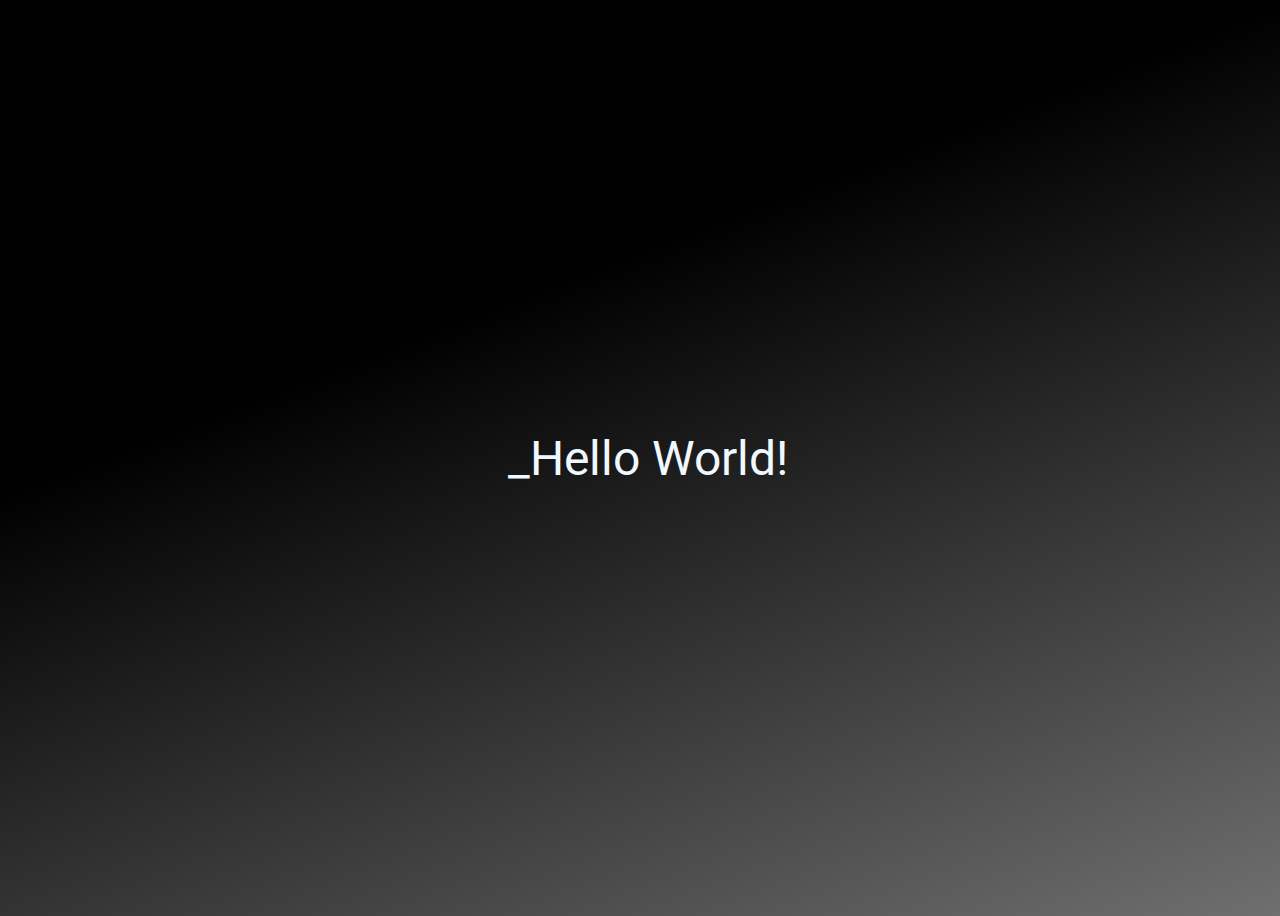
<file: AULA 12-01/index.html>
<!DOCTYPE html>
<html lang="en">
  <head>
    <meta charset="UTF-8" />
    <meta http-equiv="X-UA-Compatible" content="IE=edge" />
    <meta name="viewport" content="width=device-width, initial-scale=1.0" />
    <title>Hello World</title>

    <style>
      @import url("https://fonts.googleapis.com/css2?family=Montserrat:wght@700&family=Noto+Sans+JP&family=Roboto:wght@300&display=swap");

      * {
        font-family: "Montserrat", sans-serif;
        font-family: "Noto Sans JP", sans-serif;
        font-family: "Roboto", sans-serif;
      }
      body {
        background: linear-gradient(
          159deg,
          rgba(0, 0, 0, 1) 35%,
          rgba(111, 111, 111, 1) 100%
        );

        overflow: hidden;
      }

      div.container {
        display: flex;
        justify-content: center;
        align-items: center;
        flex-direction: column;
        height: 100vh;
        width: 100vw;
      }

      .text {
        color: aliceblue;
        font-size: 300%;
      }
    </style>
  </head>
  <body>
    <div class="container">
      <p class="container text">_Hello World!</p>
    </div>
  </body>
</html>
</file>
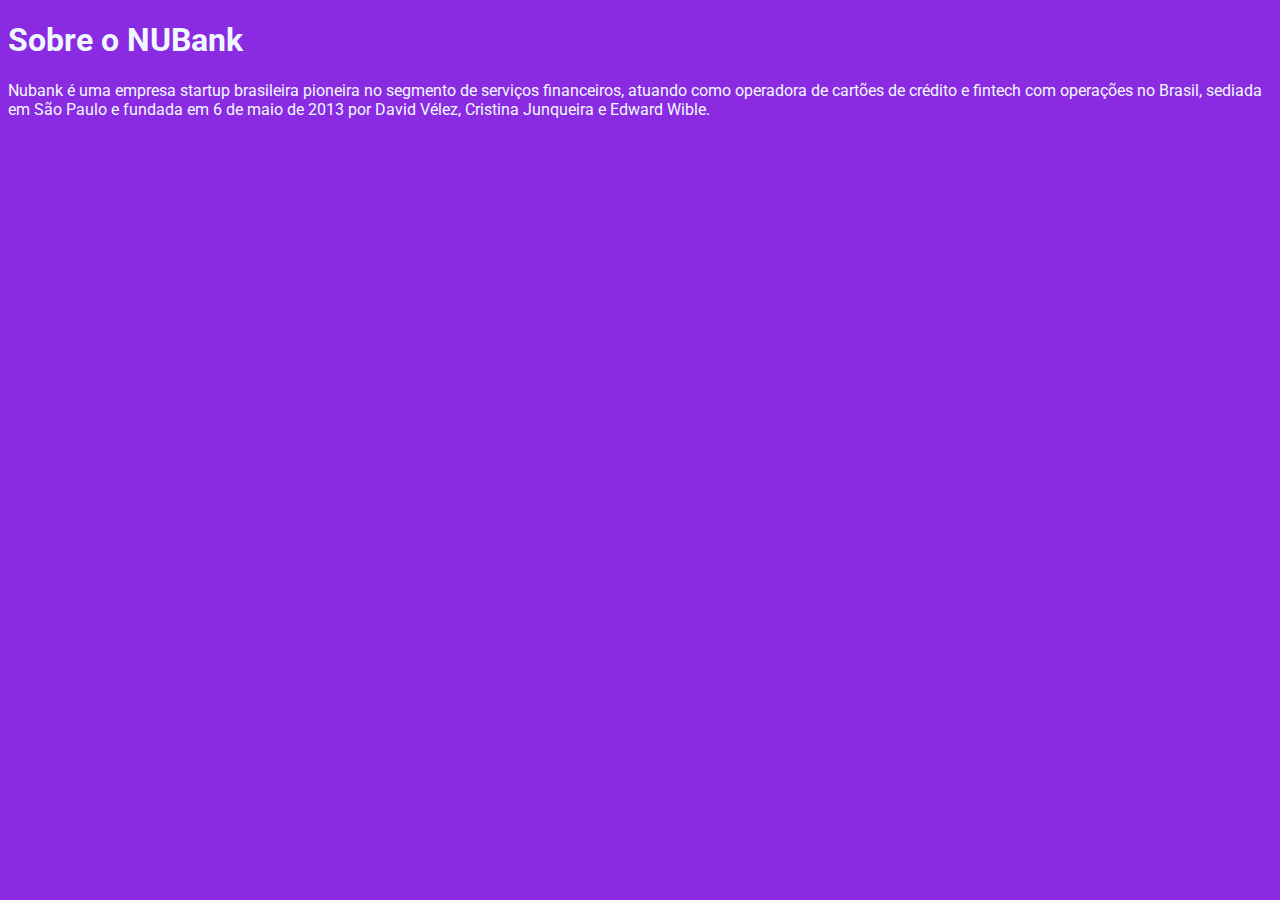
<file: AULA 16-01/index.html>
<!DOCTYPE html>
<html lang="pt-br">
  <head>
    <meta charset="UTF-8" />
    <meta http-equiv="X-UA-Compatible" content="IE=edge" />
    <meta name="viewport" content="width=device-width, initial-scale=1.0" />
    <title>NUBank</title>
    <style>
      @import url("https://fonts.googleapis.com/css2?family=Montserrat:wght@700&family=Noto+Sans+JP&family=Roboto:wght@300&display=swap");

      * {
        background-color: blueviolet;
        color: aliceblue;

        font-family: "Montserrat", sans-serif;
        font-family: "Noto Sans JP", sans-serif;
        font-family: "Roboto", sans-serif;
      }
    </style>
  </head>
  <body>
    <section>
      <h1>Sobre o NUBank</h1>
      <p>
        Nubank é uma empresa startup brasileira pioneira no segmento de serviços
        financeiros, atuando como operadora de cartões de crédito e fintech com
        operações no Brasil, sediada em São Paulo e fundada em 6 de maio de 2013
        por David Vélez, Cristina Junqueira e Edward Wible.
      </p>
    </section>
  </body>
</html>
</file>
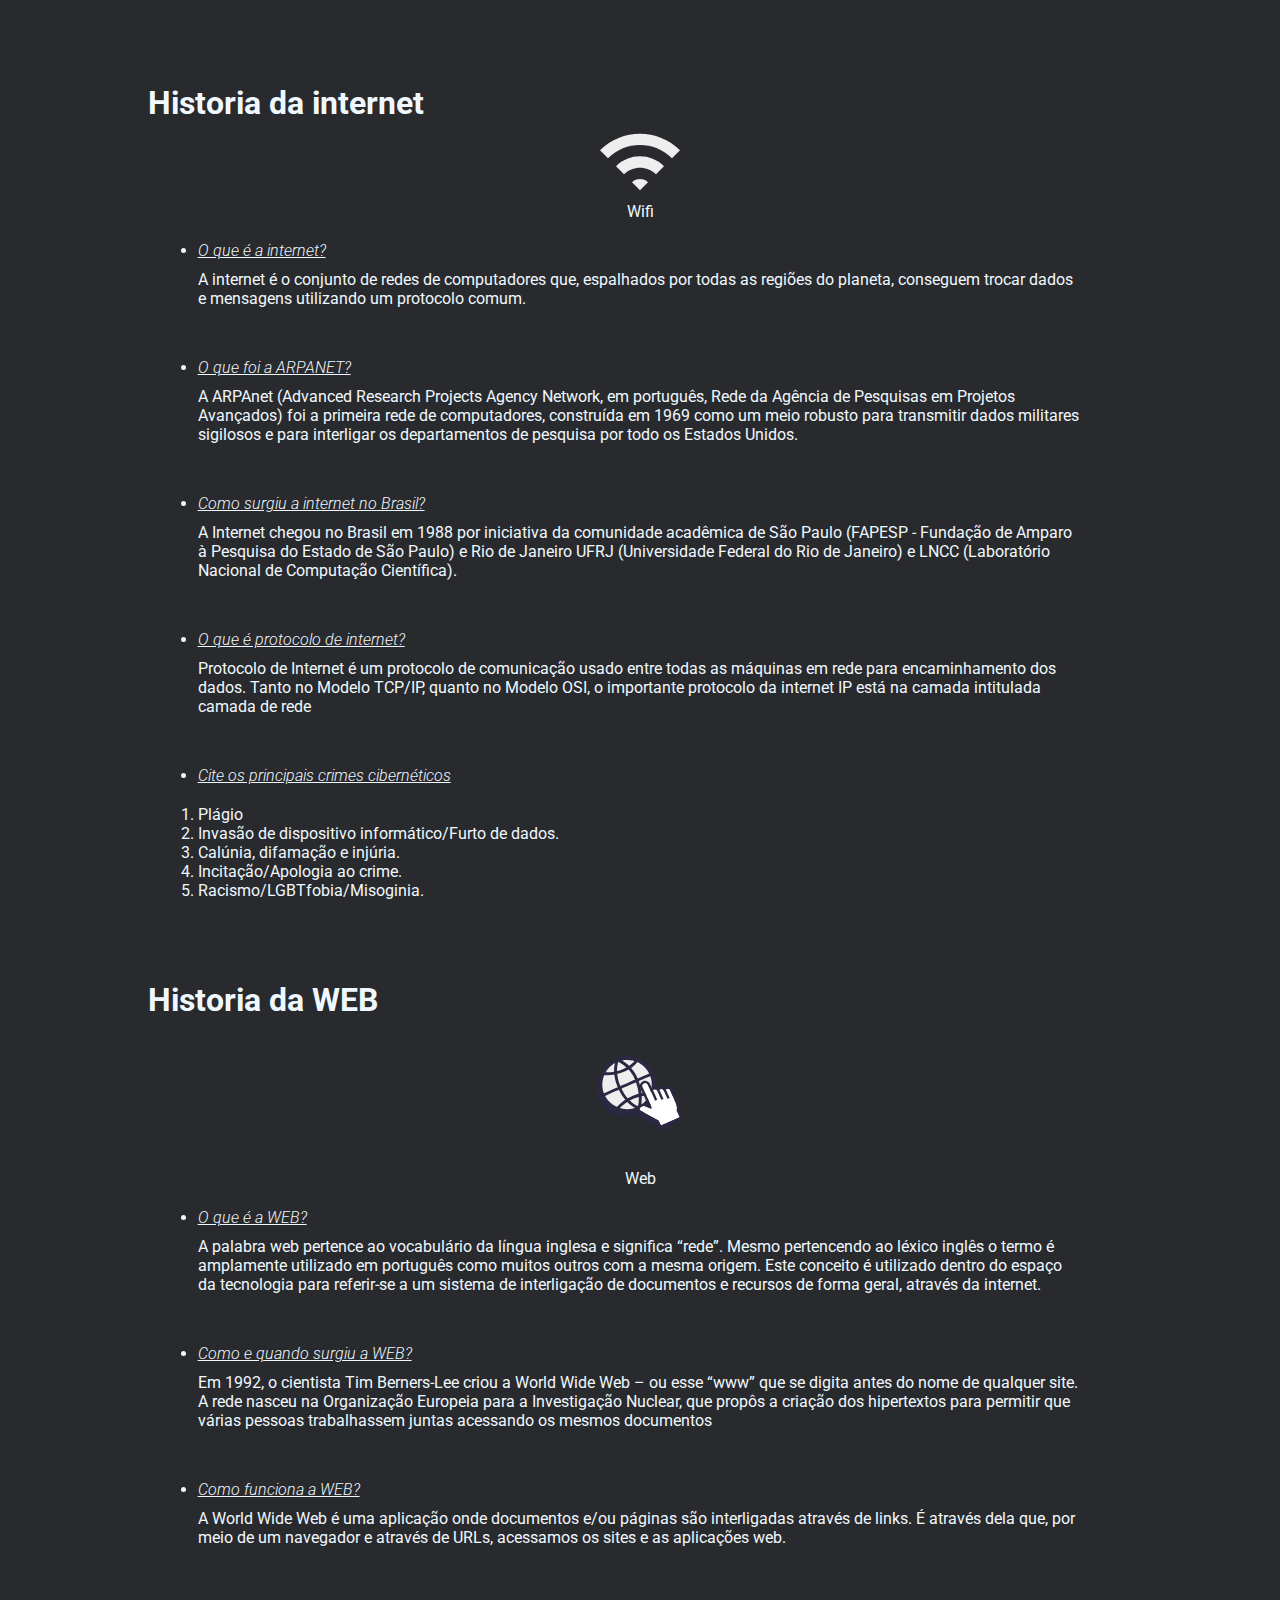
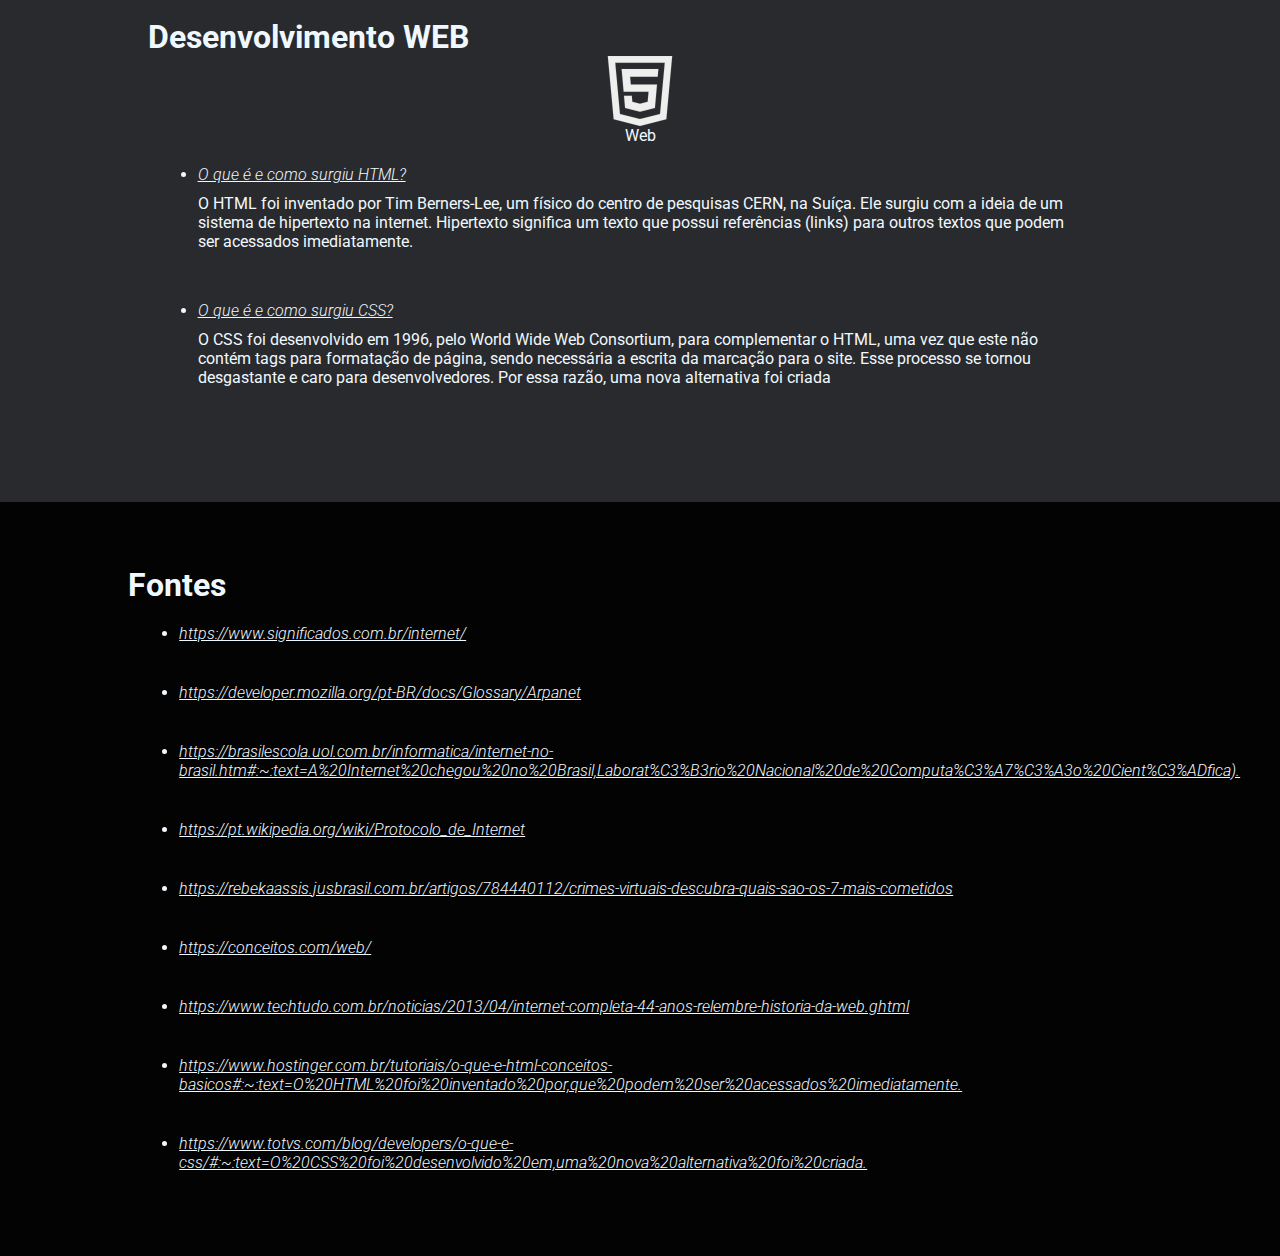
<file: AULA 19-01/index.html>
<html lang="pt-br">
  <head>
    <meta charset="UTF-8" />
    <meta http-equiv="X-UA-Compatible" content="IE=edge" />
    <meta name="viewport" content="width=device-width, initial-scale=1.0" />
    <style>
      @import url("https://fonts.googleapis.com/css2?family=Montserrat:wght@700&family=Noto+Sans+JP&family=Roboto:wght@300&display=swap");

      * {
        font-family: "Montserrat", sans-serif;
        font-family: "Noto Sans JP", sans-serif;
        font-family: "Roboto", sans-serif;
        margin: 0;
        padding: 0;
        box-sizing: border-box;
        color: aliceblue;
      }

      main,
      footer {
        padding: 5% 10%;
      }

      main {
        background-color: #292a2d;
        color: aliceblue;
      }

      ul {
        padding: 0 5%;
      }
      section {
        padding: 2% 2%;
      }

      ul > li,
      ol {
        padding: 20px 0;
      }

      a {
        font-weight: 300;
        font-style: italic;
      }

      p {
        padding: 10px 0;
      }

      footer {
        background-color: #030303;
        color: rgb(238, 238, 238);
      }

      .center {
        display: flex;

        align-items: center;
        justify-content: center;
      }
    </style>
    <title>Desenvolvimento Web</title>
    <link href="./favicon_io.zip" rel="icon" />
  </head>
  <body>
    <main>
      <section>
        <h1>Historia da internet</h1>

        <div class="image center">
          <figure>
            <img
              id="image"
              src="img/wifi-svgrepo-com.svg"
              alt="Imagem Internet"
              height="80px"
            />
            <figcaption class="center">Wifi</figcaption>
          </figure>
        </div>

        <ul>
          <li>
            <a href="https://www.significados.com.br/internet/"
              >O que é a internet?</a
            >
            <p>
              A internet é o conjunto de redes de computadores que, espalhados
              por todas as regiões do planeta, conseguem trocar dados e
              mensagens utilizando um protocolo comum.
            </p>
          </li>
          <li>
            <a href="https://developer.mozilla.org/pt-BR/docs/Glossary/Arpanet"
              >O que foi a ARPANET?
            </a>
            <p>
              A ARPAnet (Advanced Research Projects Agency Network, em
              português, Rede da Agência de Pesquisas em Projetos Avançados) foi
              a primeira rede de computadores, construída em 1969 como um meio
              robusto para transmitir dados militares sigilosos e para
              interligar os departamentos de pesquisa por todo os Estados
              Unidos.
            </p>
          </li>
          <li>
            <a
              href="https://brasilescola.uol.com.br/informatica/internet-no-brasil.htm#:~:text=A%20Internet%20chegou%20no%20Brasil,Laborat%C3%B3rio%20Nacional%20de%20Computa%C3%A7%C3%A3o%20Cient%C3%ADfica)."
              >Como surgiu a internet no Brasil?
            </a>
            <p>
              A Internet chegou no Brasil em 1988 por iniciativa da comunidade
              acadêmica de São Paulo (FAPESP - Fundação de Amparo à Pesquisa do
              Estado de São Paulo) e Rio de Janeiro UFRJ (Universidade Federal
              do Rio de Janeiro) e LNCC (Laboratório Nacional de Computação
              Científica).
            </p>
          </li>
          <li>
            <a href="https://pt.wikipedia.org/wiki/Protocolo_de_Internet"
              >O que é protocolo de internet?</a
            >
            <p>
              Protocolo de Internet é um protocolo de comunicação usado entre
              todas as máquinas em rede para encaminhamento dos dados. Tanto no
              Modelo TCP/IP, quanto no Modelo OSI, o importante protocolo da
              internet IP está na camada intitulada camada de rede
            </p>
          </li>
          <li>
            <a
              href="https://rebekaassis.jusbrasil.com.br/artigos/784440112/crimes-virtuais-descubra-quais-sao-os-7-mais-cometidos"
              >Cite os principais crimes cibernéticos</a
            >

            <ol>
              <li>Plágio</li>
              <li>Invasão de dispositivo informático/Furto de dados.</li>
              <li>Calúnia, difamação e injúria.</li>
              <li>Incitação/Apologia ao crime.</li>
              <li>Racismo/LGBTfobia/Misoginia.</li>
            </ol>
          </li>
        </ul>
      </section>
      <section>
        <h1>Historia da WEB</h1>

        <div class="center">
          <figure>
            <img
              id="image"
              src="img/web-select-svgrepo-com.svg"
              alt="Imagem Internet"
              height="150px"
            />
            <figcaption class="center">Web</figcaption>
          </figure>
        </div>

        <ul>
          <li>
            <a href="https://conceitos.com/web/">O que é a WEB? </a>
            <p>
              A palabra web pertence ao vocabulário da língua inglesa e
              significa “rede”. Mesmo pertencendo ao léxico inglês o termo é
              amplamente utilizado em português como muitos outros com a mesma
              origem. Este conceito é utilizado dentro do espaço da tecnologia
              para referir-se a um sistema de interligação de documentos e
              recursos de forma geral, através da internet.
            </p>
          </li>
          <li>
            <a href="">Como e quando surgiu a WEB?</a>
            <p>
              Em 1992, o cientista Tim Berners-Lee criou a World Wide Web – ou
              esse “www” que se digita antes do nome de qualquer site. A rede
              nasceu na Organização Europeia para a Investigação Nuclear, que
              propôs a criação dos hipertextos para permitir que várias pessoas
              trabalhassem juntas acessando os mesmos documentos
            </p>
          </li>
          <li>
            <a
              href="https://www.techtudo.com.br/noticias/2013/04/internet-completa-44-anos-relembre-historia-da-web.ghtml"
              >Como funciona a WEB?</a
            >
            <p>
              A World Wide Web é uma aplicação onde documentos e/ou páginas são
              interligadas através de links. É através dela que, por meio de um
              navegador e através de URLs, acessamos os sites e as aplicações
              web.
            </p>
          </li>
        </ul>
      </section>
      <section>
        <h1>Desenvolvimento WEB</h1>

        <div class="center">
          <figure>
            <img
              id="image"
              src="img/html5-logo-svgrepo-com.svg"
              alt="Imagem Internet"
              height="70px"
            />
            <figcaption class="center">Web</figcaption>
          </figure>
        </div>

        <ul>
          <li>
            <a
              href="https://www.hostinger.com.br/tutoriais/o-que-e-html-conceitos-basicos#:~:text=O%20HTML%20foi%20inventado%20por,que%20podem%20ser%20acessados%20imediatamente."
              >O que é e como surgiu HTML?
            </a>
            <p>
              O HTML foi inventado por Tim Berners-Lee, um físico do centro de
              pesquisas CERN, na Suíça. Ele surgiu com a ideia de um sistema de
              hipertexto na internet. Hipertexto significa um texto que possui
              referências (links) para outros textos que podem ser acessados
              imediatamente.
            </p>
          </li>
          <li>
            <a
              href="https://www.totvs.com/blog/developers/o-que-e-css/#:~:text=O%20CSS%20foi%20desenvolvido%20em,uma%20nova%20alternativa%20foi%20criada."
              >O que é e como surgiu CSS?
            </a>
            <p>
              O CSS foi desenvolvido em 1996, pelo World Wide Web Consortium,
              para complementar o HTML, uma vez que este não contém tags para
              formatação de página, sendo necessária a escrita da marcação para
              o site. Esse processo se tornou desgastante e caro para
              desenvolvedores. Por essa razão, uma nova alternativa foi criada
            </p>
          </li>
        </ul>
      </section>
    </main>
    <footer>
      <h1>Fontes</h1>
      <ul>
        <li>
          <a href="https://www.significados.com.br/internet/front/index.html"
            >https://www.significados.com.br/internet/</a
          >
        </li>

        <li>
          <a
            href="https://developer.mozilla.org/pt-BR/docs/Glossary/Arpanetfront/index.html"
            >https://developer.mozilla.org/pt-BR/docs/Glossary/Arpanet</a
          >
        </li>

        <li>
          <a
            href="https://brasilescola.uol.com.br/informatica/internet-no-brasil.htm#:~:text=A%20Internet%20chegou%20no%20Brasil,Laborat%C3%B3rio%20Nacional%20de%20Computa%C3%A7%C3%A3o%20Cient%C3%ADfica).front/index.html"
            >https://brasilescola.uol.com.br/informatica/internet-no-brasil.htm#:~:text=A%20Internet%20chegou%20no%20Brasil,Laborat%C3%B3rio%20Nacional%20de%20Computa%C3%A7%C3%A3o%20Cient%C3%ADfica).</a
          >
        </li>

        <li>
          <a
            href="https://pt.wikipedia.org/wiki/Protocolo_de_Internetfront/index.html"
            >https://pt.wikipedia.org/wiki/Protocolo_de_Internet</a
          >
        </li>

        <li>
          <a
            href="https://rebekaassis.jusbrasil.com.br/artigos/784440112/crimes-virtuais-descubra-quais-sao-os-7-mais-cometidosfront/index.html"
            >https://rebekaassis.jusbrasil.com.br/artigos/784440112/crimes-virtuais-descubra-quais-sao-os-7-mais-cometidos</a
          >
        </li>

        <li>
          <a href="https://conceitos.com/web/front/index.html"
            >https://conceitos.com/web/</a
          >
        </li>
        <li>
          <a
            href="https://www.techtudo.com.br/noticias/2013/04/internet-completa-44-anos-relembre-historia-da-web.ghtmlfront/index.html"
            >https://www.techtudo.com.br/noticias/2013/04/internet-completa-44-anos-relembre-historia-da-web.ghtml</a
          >
        </li>

        <li>
          <a
            href="https://www.hostinger.com.br/tutoriais/o-que-e-html-conceitos-basicos#:~:text=O%20HTML%20foi%20inventado%20por,que%20podem%20ser%20acessados%20imediatamente.front/index.html"
            >https://www.hostinger.com.br/tutoriais/o-que-e-html-conceitos-basicos#:~:text=O%20HTML%20foi%20inventado%20por,que%20podem%20ser%20acessados%20imediatamente.</a
          >
        </li>

        <li>
          <a
            href="https://www.totvs.com/blog/developers/o-que-e-css/#:~:text=O%20CSS%20foi%20desenvolvido%20em,uma%20nova%20alternativa%20foi%20criada.front/index.html"
            >https://www.totvs.com/blog/developers/o-que-e-css/#:~:text=O%20CSS%20foi%20desenvolvido%20em,uma%20nova%20alternativa%20foi%20criada.</a
          >
        </li>
      </ul>
    </footer>
  </body>
</html>
</file>
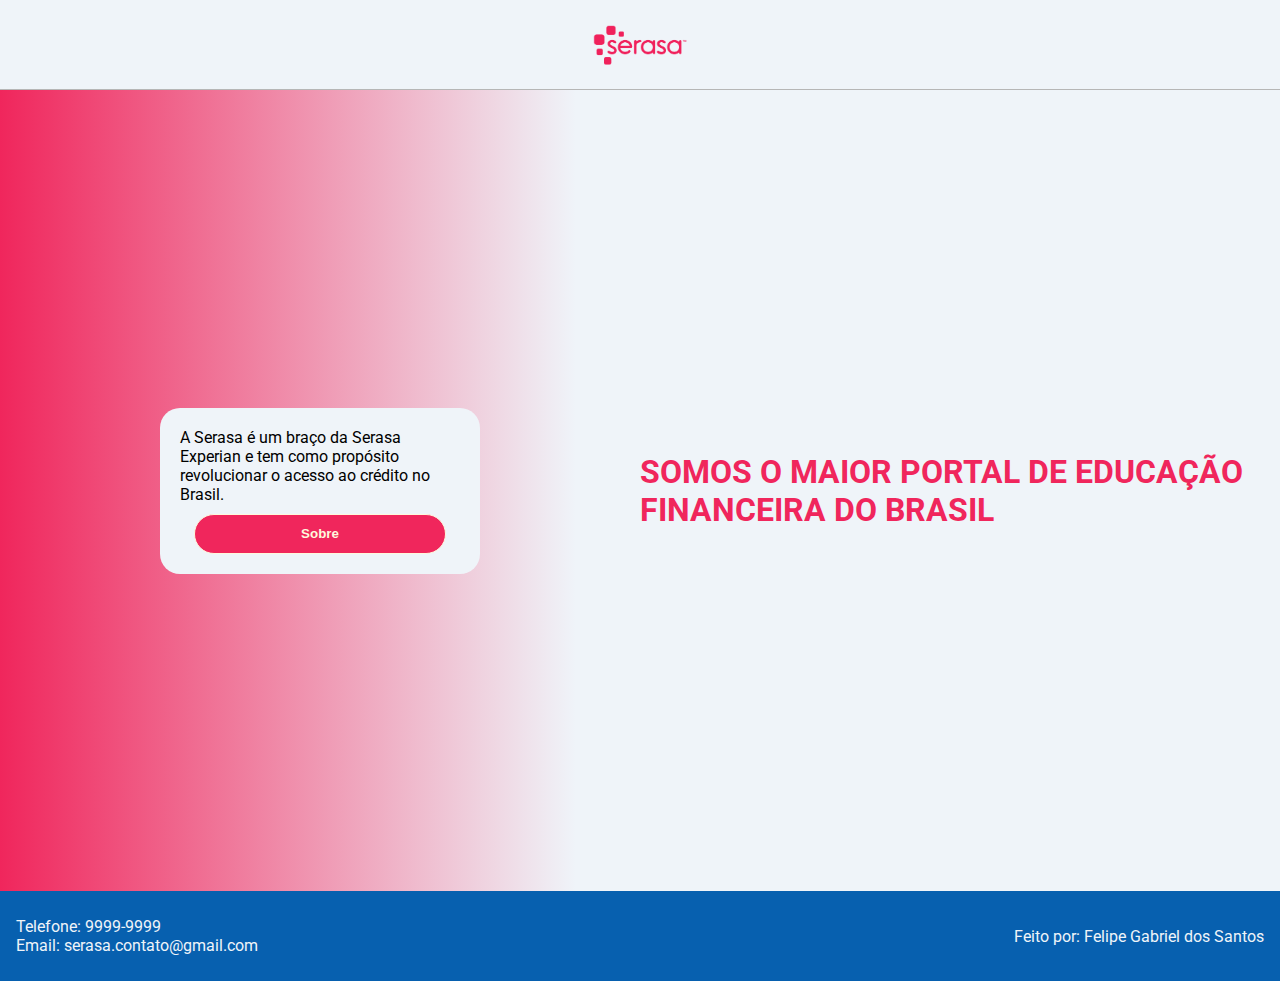
<file: SITE SERASA/index.html>
<!DOCTYPE html>
<html lang="en">
  <head>
    <meta charset="UTF-8" />
    <meta http-equiv="X-UA-Compatible" content="IE=edge" />
    <meta name="viewport" content="width=device-width, initial-scale=1.0" />
    <link rel="stylesheet" href="styles/reset.css" />
    <link rel="stylesheet" href="styles/style.css" />
    <link rel="stylesheet" href="styles/main.css" />
    <link rel="stylesheet" href="styles/footer.css" />
    <link rel="stylesheet" href="styles/header.css" />
    <link rel="stylesheet" href="styles/button.css" />
    <title>SERASA</title>
  </head>
  <body>
    <header>
      <section>
        <img src="images/serasa-logo.png" alt="logo do serasa" class="logo" />
      </section>
    </header>
    <main>
      <div class="main column introduction">
        <section class="introduction card">
          <p class="introduction text">
            A Serasa é um braço da Serasa Experian e tem como propósito
            revolucionar o acesso ao crédito no Brasil.
          </p>
          <button class="nav about">Sobre</button>
        </section>
      </div>
      <div class="main column presentation">
        <section class="presentation">
          <p class="presentation text">
            SOMOS O MAIOR PORTAL DE EDUCAÇÃO FINANCEIRA DO BRASIL
          </p>
        </section>
      </div>
    </main>
    <footer>
      <section class="contact">
        <div>Telefone: 9999-9999</div>
        <div>Email: serasa.contato@gmail.com</div>
      </section>
      <section class="contact">
        <span>Feito por: Felipe Gabriel dos Santos</span>
      </section>
    </footer>
    <script>
      document
        .querySelector("button.nav.about")
        .addEventListener("click", (e) => {
          e.preventDefault();
          window.location.href = "./pages/about.html";
        });
    </script>
  </body>
</html>
</file>
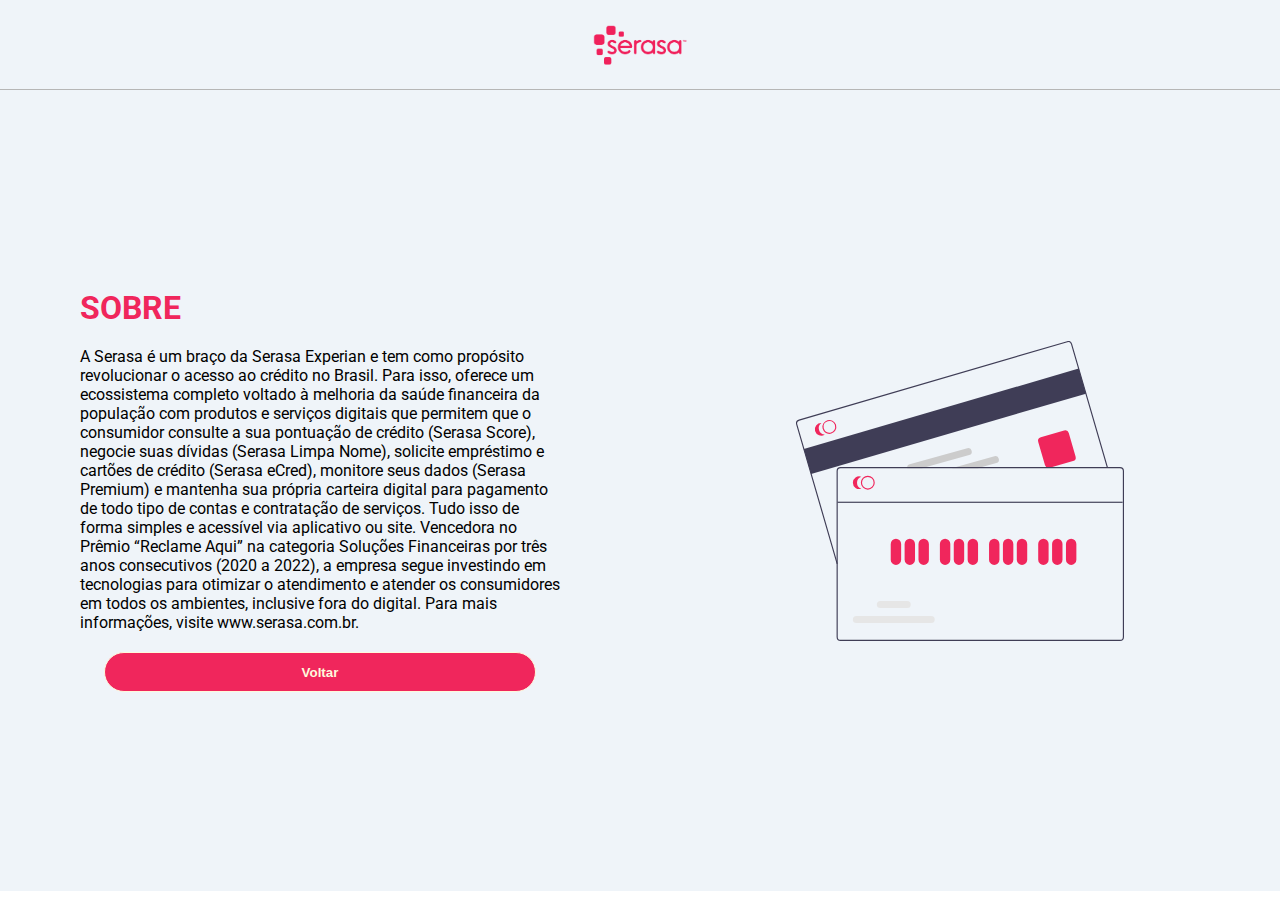
<file: SITE SERASA/pages/about.html>
<!DOCTYPE html>
<html lang="en">
  <head>
    <meta charset="UTF-8" />
    <meta http-equiv="X-UA-Compatible" content="IE=edge" />
    <meta name="viewport" content="width=device-width, initial-scale=1.0" />
    <link rel="stylesheet" href="../styles/reset.css" />
    <link rel="stylesheet" href="../styles/style.css" />
    <link rel="stylesheet" href="../styles/main.css" />
    <link rel="stylesheet" href="../styles/footer.css" />
    <link rel="stylesheet" href="../styles/header.css" />
    <link rel="stylesheet" href="../styles/button.css" />
    <title>Sobre</title>
  </head>
  <body>
    <header>
      <section>
        <img
          src="../images/serasa-logo.png"
          alt="logo do serasa"
          class="logo"
        />
      </section>
    </header>
    <main>
      <div class="main column about">
        <p class="presentation text">SOBRE</p>
        <p class="introduction text">
          A Serasa é um braço da Serasa Experian e tem como propósito
          revolucionar o acesso ao crédito no Brasil. Para isso, oferece um
          ecossistema completo voltado à melhoria da saúde financeira da
          população com produtos e serviços digitais que permitem que o
          consumidor consulte a sua pontuação de crédito (Serasa Score), negocie
          suas dívidas (Serasa Limpa Nome), solicite empréstimo e cartões de
          crédito (Serasa eCred), monitore seus dados (Serasa Premium) e
          mantenha sua própria carteira digital para pagamento de todo tipo de
          contas e contratação de serviços. Tudo isso de forma simples e
          acessível via aplicativo ou site. Vencedora no Prêmio “Reclame Aqui”
          na categoria Soluções Financeiras por três anos consecutivos (2020 a
          2022), a empresa segue investindo em tecnologias para otimizar o
          atendimento e atender os consumidores em todos os ambientes, inclusive
          fora do digital. Para mais informações, visite www.serasa.com.br.
        </p>
        <button class="button nav back">Voltar</button>
      </div>
      <div class="main column presentation">
        <img src="../images/credit_card.svg" height="300px" />
      </div>
    </main>
    <script>
      document
        .querySelector("button.nav.back")
        .addEventListener("click", (e) => {
          e.preventDefault();
          window.location.href = "../index.html";
        });
    </script>
  </body>
</html>
</file>
<file: SITE SERASA/styles/style.css>
@import url("https://fonts.googleapis.com/css2?family=Roboto:wght@100;300;400;500&display=swap");

html,
body {
  height: 100vh;
}

body {
  display: grid;
  grid-template-rows: 10% 89% 10%;
  font-family: "Roboto", sans-serif;
}
</file>
<file: SITE SERASA/styles/main.css>
main {
  display: grid;
  grid-template-columns: repeat(2, 1fr);
  background-color: #eff4f9;
}

.main.column {
  display: flex;
  justify-content: center;
  align-items: center;
}

div.column.about > .presentation.text {
  align-self: flex-start;
}

div.column.about {
  display: flex;
  max-height: 100%;
  overflow-x: auto;
  flex-direction: column;
  justify-content: center;
  align-items: center;
  row-gap: 20px;
  padding: 1rem 5rem;
}

div.column.introduction {
  background: linear-gradient(
    90deg,
    rgba(240, 38, 92, 1) 0%,
    rgba(239, 244, 249, 1) 90%
  );
}

.introduction .card {
  display: flex;
  width: 50%;
  font-size: 1rem;
  align-self: center;
  flex-direction: column;
  align-items: center;
  background-color: #eff4f9;
  row-gap: 10px;
  padding: 20px;
  margin: 10px;
  border-radius: 20px;
}

.introduction .card:hover {
  transform: scale(1.1);
  transition: 0.5s ease-in-out;
  box-shadow: 0px 8px 12px 0px rgba(128, 128, 128, 0.66);
}

.presentation.text {
  color: #f0265c;
  font-weight: bold;
  font-size: 2rem;
}
</file>
<file: SITE SERASA/styles/footer.css>
footer {
  display: flex;
  align-items: center;
  justify-content: space-between;
  padding: 1rem;
  background-color: #0760af;
}

section.contact {
  color: #eff4f9;
}
</file>
<file: SITE SERASA/styles/header.css>
header {
  background-color: #eff4f9;
  border-bottom: 1px solid #b6b6b6;
}

header > section {
  display: flex;
  height: 100%;
  align-items: center;
  justify-content: center;
}

img.logo {
  height: 40px;
}
</file>
<file: SITE SERASA/styles/button.css>
button {
  background-color: #f0265c;
  width: 90%;
  height: 40px;
  min-height: 40px;
  border-radius: 50px;
  border: 1px solid cornsilk;
  color: cornsilk;
  font-weight: bold;
}

button:hover {
  transform: scale(1.03);
  background-color: #cc1d4c;
  transition: 0.5s ease-in-out;
}
</file>
